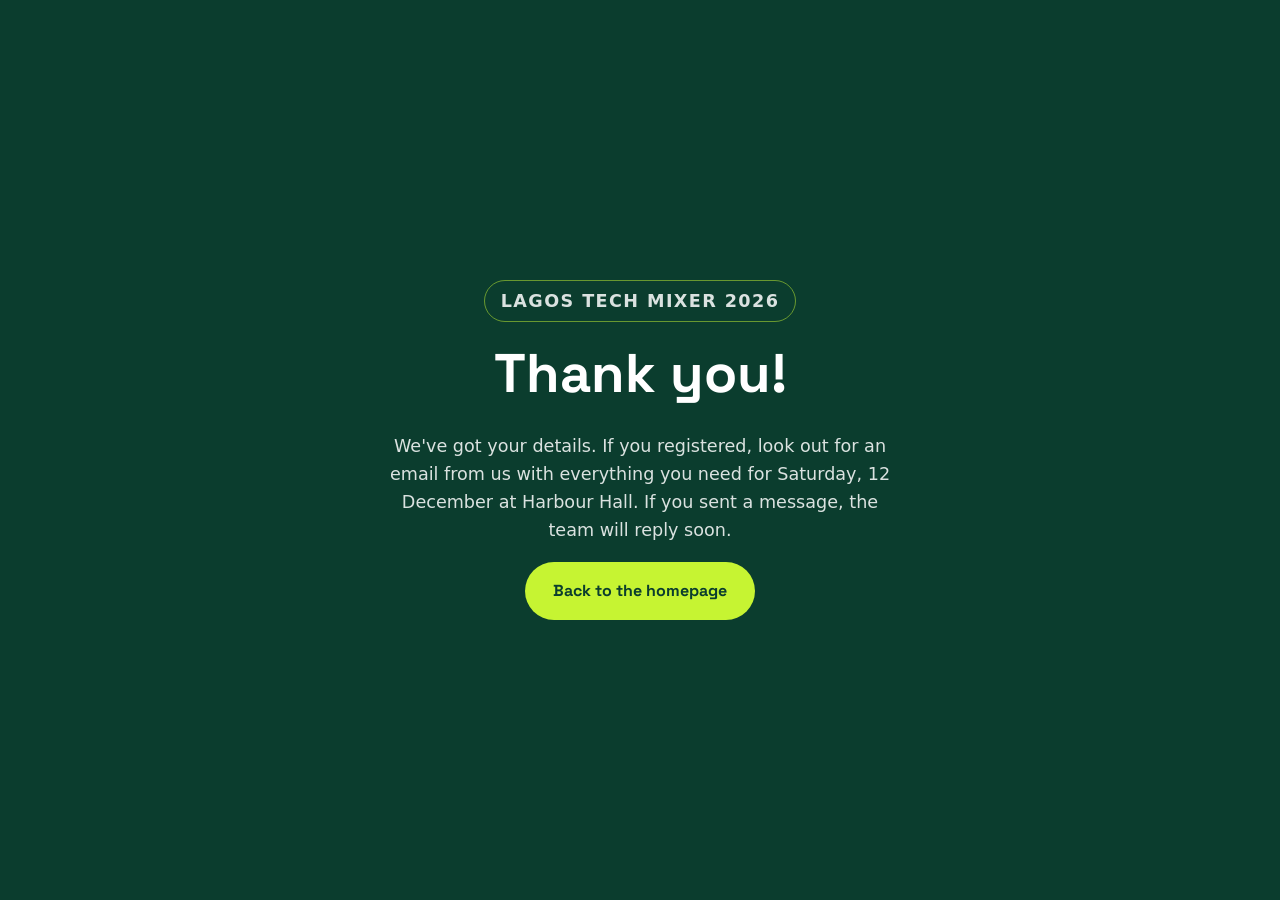
<file: thank-you.html>
<!DOCTYPE html>
<html lang="en">
<head>
  <meta charset="UTF-8">
  <meta name="viewport" content="width=device-width, initial-scale=1">
  <title>Thank you · Lagos Tech Mixer 2026</title>
  <meta name="description" content="Thanks for getting in touch with Lagos Tech Mixer. We'll be in touch soon.">
  <!-- Keep this page out of Google search results -->
  <meta name="robots" content="noindex">
  <meta name="theme-color" content="#0B3D2E">
  <link rel="icon" href="images/favicon.svg" type="image/svg+xml">

  <link rel="preconnect" href="https://fonts.googleapis.com">
  <link rel="preconnect" href="https://fonts.gstatic.com" crossorigin>
  <link rel="stylesheet" href="https://fonts.googleapis.com/css2?family=Space+Grotesk:wght@500;700&display=swap">
  <link rel="stylesheet" href="css/style.css">
</head>
<body>
  <main class="thanks">
    <div class="thanks__box">
      <p class="hero__label">Lagos Tech Mixer 2026</p>
      <h1>Thank you!</h1>
      <p>We've got your details. If you registered, look out for an email from us with everything you need for Saturday, 12 December at Harbour Hall. If you sent a message, the team will reply soon.</p>
      <a href="/" class="btn btn--accent">Back to the homepage</a>
    </div>
  </main>
</body>
</html>
</file>
<file: css/style.css>
/* =========================================================
   Lagos Tech Mixer — main stylesheet
   Mobile-first: base styles are for phones, then
   @media (min-width: ...) blocks add tablet/desktop layouts.
   ========================================================= */

/* ---------- 1. Colour scheme & design tokens ----------
   Change a colour here and it updates everywhere. */
:root {
  /* Main colour 1: deep green */
  --green-900: #0B3D2E;
  --green-800: #114B39;
  --green-700: #1A5E49;
  /* Main colour 2: off-white */
  --cream: #F4F7EF;
  --white: #FFFFFF;
  /* Accent: electric lime */
  --lime: #C6F432;
  --lime-dark: #A9D61B;

  --ink: #10231C;          /* body text on light backgrounds */
  --muted: #4B6158;        /* secondary text */
  --line: #DCE3D8;         /* borders */

  --font-heading: "Space Grotesk", system-ui, sans-serif;
  --font-body: system-ui, -apple-system, "Segoe UI", Roboto, Helvetica, Arial, sans-serif;

  --radius: 14px;
  --header-h: 68px;
  --shadow: 0 10px 30px rgba(11, 61, 46, 0.10);
}

/* ---------- 2. Reset & base ---------- */
*,
*::before,
*::after {
  box-sizing: border-box;
}

html {
  scroll-behavior: smooth;                  /* smooth scrolling for #links */
  scroll-padding-top: var(--header-h);      /* stop the sticky header covering section titles */
}

body {
  margin: 0;
  font-family: var(--font-body);
  font-size: 1rem;
  line-height: 1.6;
  color: var(--ink);
  background: var(--white);
  overflow-x: hidden;                       /* safety net against sideways scrolling */
}

img,
iframe {
  display: block;
  max-width: 100%;
  height: auto;
}

h1, h2, h3 {
  font-family: var(--font-heading);
  line-height: 1.15;
  margin: 0 0 0.5em;
}

p {
  margin: 0 0 1em;
}

a {
  color: inherit;
}

ul, ol {
  margin: 0;
  padding: 0;
  list-style: none;
}

/* Clear keyboard focus ring everywhere */
:focus-visible {
  outline: 3px solid var(--lime);
  outline-offset: 3px;
}

.container {
  width: 100%;
  max-width: 1140px;
  margin: 0 auto;
  padding: 0 20px;
}

/* Hidden visually but still read by screen readers */
.visually-hidden {
  position: absolute;
  width: 1px;
  height: 1px;
  overflow: hidden;
  clip: rect(0 0 0 0);
  white-space: nowrap;
}

.skip-link {
  position: absolute;
  left: 12px;
  top: -60px;
  z-index: 200;
  padding: 10px 16px;
  background: var(--lime);
  color: var(--green-900);
  font-weight: 700;
  border-radius: 8px;
}

.skip-link:focus {
  top: 12px;
}

/* ---------- 3. Buttons ---------- */
.btn {
  display: inline-block;
  padding: 14px 26px;
  border: 2px solid transparent;
  border-radius: 999px;
  font-family: var(--font-heading);
  font-weight: 700;
  font-size: 1rem;
  text-align: center;
  text-decoration: none;
  cursor: pointer;
  transition: transform 0.15s ease, background-color 0.15s ease, color 0.15s ease;
}

.btn:hover {
  transform: translateY(-2px);
}

.btn--accent {
  background: var(--lime);
  color: var(--green-900);
}

.btn--accent:hover {
  background: var(--lime-dark);
}

.btn--primary {
  background: var(--green-900);
  color: var(--white);
}

.btn--primary:hover {
  background: var(--green-700);
}

.btn--outline {
  border-color: var(--lime);
  color: var(--lime);
}

.btn--outline:hover {
  background: var(--lime);
  color: var(--green-900);
}

.btn--sm {
  padding: 9px 20px;
  font-size: 0.95rem;
}

.btn--block {
  display: block;
  width: 100%;
}

/* ---------- 4. Header & navigation ---------- */
.site-header {
  position: sticky;
  top: 0;
  z-index: 100;
  background: var(--green-900);
  color: var(--white);
  border-bottom: 1px solid rgba(255, 255, 255, 0.08);
}

.header-inner {
  display: flex;
  align-items: center;
  justify-content: space-between;
  height: var(--header-h);
}

.logo {
  font-family: var(--font-heading);
  font-weight: 700;
  font-size: 1.2rem;
  text-decoration: none;
}

.logo span {
  color: var(--lime);
}

/* Hamburger button (phones only) — three lines drawn with one span + ::before/::after */
.menu-toggle {
  position: relative;
  width: 44px;
  height: 44px;
  padding: 0;
  background: none;
  border: 0;
  cursor: pointer;
}

.menu-toggle__bar,
.menu-toggle__bar::before,
.menu-toggle__bar::after {
  position: absolute;
  left: 10px;
  width: 24px;
  height: 2px;
  background: var(--white);
  transition: transform 0.2s ease, background-color 0.2s ease;
}

.menu-toggle__bar {
  top: 21px;
}

.menu-toggle__bar::before,
.menu-toggle__bar::after {
  content: "";
  left: 0;
}

.menu-toggle__bar::before { top: -7px; }
.menu-toggle__bar::after  { top: 7px; }

/* When open, turn the three lines into an X */
.menu-toggle[aria-expanded="true"] .menu-toggle__bar {
  background: transparent;
}

.menu-toggle[aria-expanded="true"] .menu-toggle__bar::before {
  transform: translateY(7px) rotate(45deg);
}

.menu-toggle[aria-expanded="true"] .menu-toggle__bar::after {
  transform: translateY(-7px) rotate(-45deg);
}

/* Phone menu: a panel that drops down under the header */
.site-nav {
  position: absolute;
  top: var(--header-h);
  left: 0;
  right: 0;
  display: none;
  padding: 12px 20px 24px;
  background: var(--green-900);
  border-bottom: 1px solid rgba(255, 255, 255, 0.1);
}

.site-nav.is-open {
  display: block;
}

.site-nav ul a {
  display: block;
  padding: 12px 0;
  font-weight: 600;
  text-decoration: none;
  border-bottom: 1px solid rgba(255, 255, 255, 0.08);
}

.site-nav ul a:hover {
  color: var(--lime);
}

.site-nav .btn {
  margin-top: 16px;
}

/* ---------- 5. Hero ---------- */
.hero {
  position: relative;
  overflow: hidden;
  padding: 72px 0 80px;
  color: var(--white);
  text-align: center;
  background:
    radial-gradient(ellipse at 50% 0%, rgba(198, 244, 50, 0.18), transparent 60%),
    linear-gradient(180deg, var(--green-900) 0%, #072A20 100%);
}

/* Moving light beams (decoration only) */
.hero__beams span {
  position: absolute;
  top: -20%;
  width: 120px;
  height: 140%;
  background: linear-gradient(180deg, rgba(198, 244, 50, 0.22), transparent 70%);
  filter: blur(18px);
  transform-origin: top center;
  animation: sweep 9s ease-in-out infinite alternate;
}

.hero__beams span:nth-child(1) { left: 12%; }
.hero__beams span:nth-child(2) { left: 48%; animation-delay: -3s; animation-duration: 11s; }
.hero__beams span:nth-child(3) { left: 82%; animation-delay: -6s; }

@keyframes sweep {
  from { transform: rotate(-18deg); }
  to   { transform: rotate(18deg); }
}

.hero__content {
  position: relative;  /* sits above the beams */
}

.hero__label {
  display: inline-block;
  margin-bottom: 20px;
  padding: 6px 16px;
  border: 1px solid rgba(198, 244, 50, 0.5);
  border-radius: 999px;
  color: var(--lime);
  font-size: 0.8rem;
  font-weight: 700;
  letter-spacing: 0.08em;
  text-transform: uppercase;
}

.hero__title {
  font-size: clamp(2.6rem, 11vw, 5.5rem);  /* grows with screen width, within limits */
  letter-spacing: -0.02em;
}

.hero__meta {
  display: flex;
  flex-direction: column;
  gap: 4px;
  margin-bottom: 32px;
  font-size: 1.05rem;
  color: rgba(255, 255, 255, 0.85);
}

/* Countdown */
.countdown {
  display: grid;
  grid-template-columns: repeat(4, 1fr);
  gap: 10px;
  max-width: 520px;
  margin: 0 auto 32px;
}

.countdown__item {
  padding: 14px 4px;
  background: rgba(255, 255, 255, 0.06);
  border: 1px solid rgba(255, 255, 255, 0.12);
  border-radius: var(--radius);
}

.countdown__num {
  display: block;
  font-family: var(--font-heading);
  font-size: clamp(1.6rem, 7vw, 2.6rem);
  font-weight: 700;
  color: var(--lime);
  font-variant-numeric: tabular-nums;  /* digits are equal width, so numbers don't jiggle */
}

.countdown__label {
  font-size: 0.72rem;
  letter-spacing: 0.08em;
  text-transform: uppercase;
  color: rgba(255, 255, 255, 0.75);
}

.countdown__done {
  grid-column: 1 / -1;
  font-family: var(--font-heading);
  font-size: 1.5rem;
  color: var(--lime);
}

.hero__actions {
  display: flex;
  flex-direction: column;
  gap: 12px;
  max-width: 320px;
  margin: 0 auto 28px;
}

.hero__keynote {
  margin: 0;
  color: rgba(255, 255, 255, 0.8);
}

.hero__keynote a {
  color: var(--lime);
  font-weight: 700;
}

/* ---------- 6. Shared section styles ---------- */
.section {
  padding: 72px 0;
}

.section--alt {
  background: var(--cream);
}

.section--dark {
  background: var(--green-900);
  color: var(--white);
}

.eyebrow {
  margin-bottom: 8px;
  color: var(--green-700);
  font-size: 0.8rem;
  font-weight: 700;
  letter-spacing: 0.12em;
  text-transform: uppercase;
}

.section--dark .eyebrow {
  color: var(--lime);
}

.section-title {
  font-size: clamp(1.8rem, 5vw, 2.6rem);
}

.lead {
  max-width: 680px;
  font-size: 1.1rem;
  color: var(--muted);
}

.section--dark .lead {
  color: rgba(255, 255, 255, 0.8);
}

.card {
  padding: 28px 22px;
  background: var(--white);
  border-radius: var(--radius);
  box-shadow: var(--shadow);
  color: var(--ink);
}

/* Lists with a lime tick */
.checklist li {
  position: relative;
  padding-left: 30px;
  margin-bottom: 10px;
}

.checklist li::before {
  content: "";
  position: absolute;
  left: 0;
  top: 0.45em;
  width: 16px;
  height: 9px;
  border-left: 3px solid var(--lime);
  border-bottom: 3px solid var(--lime);
  transform: rotate(-45deg);
}

.checklist--dark li::before {
  border-color: var(--green-700);
}

/* ---------- 7. Our Story timeline ---------- */
.timeline {
  position: relative;
  margin-top: 40px;
  padding-left: 28px;
  border-left: 3px solid var(--line);
}

.timeline__item {
  position: relative;
  padding-bottom: 28px;
}

.timeline__item:last-child {
  padding-bottom: 0;
}

/* The dot on the line */
.timeline__item::before {
  content: "";
  position: absolute;
  left: -38px;
  top: 4px;
  width: 17px;
  height: 17px;
  border-radius: 50%;
  background: var(--white);
  border: 3px solid var(--green-700);
}

.timeline__item--now::before {
  background: var(--lime);
  border-color: var(--green-900);
}

.timeline__year {
  display: block;
  font-family: var(--font-heading);
  font-size: 1.6rem;
  font-weight: 700;
  color: var(--green-900);
}

.timeline__item p {
  margin: 0;
  color: var(--muted);
}

/* ---------- 8. Speaker ---------- */
.speaker {
  display: grid;
  gap: 32px;
}

.speaker__photo {
  margin: 0;
}

.speaker__photo img {
  width: 100%;
  max-width: 420px;
  border-radius: var(--radius);
  box-shadow: 14px 14px 0 var(--lime);
}

.speaker__role {
  margin-top: -6px;
  color: var(--green-700);
  font-weight: 700;
  font-size: 1.1rem;
}

.speaker__text .btn {
  margin-top: 8px;
}

/* ---------- 9. Gallery & lightbox ---------- */
.gallery {
  display: grid;
  grid-template-columns: repeat(2, 1fr);
  gap: 10px;
  margin-top: 32px;
}

.gallery__item {
  display: block;
  width: 100%;
  padding: 0;
  border: 0;
  border-radius: 10px;
  overflow: hidden;
  cursor: zoom-in;
  background: var(--line);
}

.gallery__item img {
  width: 100%;
  aspect-ratio: 4 / 3;
  object-fit: cover;
  transition: transform 0.3s ease;
}

.gallery__item:hover img {
  transform: scale(1.05);
}

.lightbox {
  max-width: min(1000px, 94vw);
  padding: 0;
  border: 0;
  border-radius: var(--radius);
  background: transparent;
}

.lightbox::backdrop {
  background: rgba(4, 20, 15, 0.88);
}

.lightbox__img {
  width: 100%;
  border-radius: var(--radius);
}

.lightbox__close {
  position: absolute;
  top: 8px;
  right: 8px;
  width: 44px;
  height: 44px;
  border: 0;
  border-radius: 50%;
  background: var(--lime);
  color: var(--green-900);
  font-size: 1.8rem;
  line-height: 1;
  cursor: pointer;
}

/* ---------- 10. Sponsors ---------- */
.tiers {
  display: grid;
  gap: 20px;
  margin-top: 36px;
}

.tier {
  display: flex;
  flex-direction: column;
  padding: 30px 24px;
  background: var(--white);
  border: 1px solid var(--line);
  border-radius: var(--radius);
}

.tier--gold {
  background: var(--green-900);
  color: var(--white);
  border-color: var(--green-900);
  box-shadow: var(--shadow);
}

.tier__badge {
  align-self: flex-start;
  padding: 4px 12px;
  border-radius: 999px;
  background: var(--lime);
  color: var(--green-900);
  font-size: 0.75rem;
  font-weight: 700;
  text-transform: uppercase;
  letter-spacing: 0.06em;
}

.tier__name {
  font-size: 1.4rem;
  margin-bottom: 4px;
}

.tier__price {
  font-family: var(--font-heading);
  font-size: 2.2rem;
  font-weight: 700;
  color: var(--green-700);
}

.tier--gold .tier__price {
  color: var(--lime);
}

.tier__list {
  flex-grow: 1;  /* pushes the button to the bottom so all cards line up */
  margin-bottom: 24px;
}

.tier__list li {
  padding: 10px 0;
  border-top: 1px solid var(--line);
}

.tier--gold .tier__list li {
  border-color: rgba(255, 255, 255, 0.15);
}

.tier .btn {
  padding-left: 12px;
  padding-right: 12px;
  font-size: 0.92rem;
}

.presenting {
  margin-top: 56px;
  text-align: center;
}

.presenting__title {
  font-size: 0.85rem;
  letter-spacing: 0.14em;
  text-transform: uppercase;
  color: var(--muted);
}

.presenting__logos {
  display: grid;
  grid-template-columns: repeat(2, 1fr);
  gap: 12px;
  margin-top: 16px;
}

.logo-box {
  display: flex;
  align-items: center;
  justify-content: center;
  height: 80px;
  padding: 0 10px;
  background: #E3E7E1;
  border-radius: 10px;
  color: #5A6660;
  font-family: var(--font-heading);
  font-weight: 700;
  font-size: 1.05rem;
}

/* ---------- 11. Forms ---------- */
.form-layout {
  display: grid;
  gap: 36px;
}

.field {
  margin-bottom: 18px;
}

.field label {
  display: block;
  margin-bottom: 6px;
  font-weight: 600;
  font-size: 0.95rem;
}

.field input,
.field select,
.field textarea {
  width: 100%;
  padding: 12px 14px;
  border: 1.5px solid var(--line);
  border-radius: 10px;
  background: var(--white);
  color: var(--ink);
  font: inherit;
}

.field input:focus,
.field select:focus,
.field textarea:focus {
  outline: none;
  border-color: var(--green-700);
  box-shadow: 0 0 0 3px rgba(198, 244, 50, 0.6);
}

.field textarea {
  resize: vertical;
}

.contact-email a {
  font-family: var(--font-heading);
  font-size: 1.2rem;
  font-weight: 700;
  color: var(--green-700);
  word-break: break-word;
}

/* ---------- 12. Location ---------- */
.location {
  display: grid;
  gap: 32px;
}

.location__address {
  margin-bottom: 24px;
  font-style: normal;
  font-size: 1.15rem;
  font-weight: 600;
}

.location__sub {
  font-size: 1.2rem;
}

.map {
  overflow: hidden;
  border-radius: var(--radius);
  box-shadow: var(--shadow);
}

.map iframe {
  width: 100%;
  height: 340px;
  border: 0;
}

/* ---------- 13. Footer ---------- */
.site-footer {
  padding: 36px 0;
  background: #072A20;
  color: rgba(255, 255, 255, 0.8);
  font-size: 0.95rem;
}

.footer-inner {
  display: flex;
  flex-direction: column;
  align-items: center;
  gap: 16px;
  text-align: center;
}

.footer-inner p {
  margin: 0;
}

.social {
  display: flex;
  gap: 12px;
}

.social a {
  display: grid;
  place-items: center;
  width: 44px;
  height: 44px;
  border: 1px solid rgba(255, 255, 255, 0.2);
  border-radius: 50%;
  color: var(--white);
  transition: background-color 0.15s ease, color 0.15s ease;
}

.social a:hover {
  background: var(--lime);
  color: var(--green-900);
}

/* ---------- 14. Thank-you page ---------- */
.thanks {
  display: grid;
  place-items: center;
  min-height: 100vh;
  padding: 20px;
  background: var(--green-900);
  color: var(--white);
  text-align: center;
}

.thanks__box {
  max-width: 520px;
}

.thanks__box h1 {
  font-size: clamp(2.2rem, 8vw, 3.4rem);
}

.thanks__box p {
  color: rgba(255, 255, 255, 0.85);
  font-size: 1.1rem;
}

/* =========================================================
   TABLET (768px and up)
   ========================================================= */
@media (min-width: 768px) {
  .container {
    padding: 0 32px;
  }

  .section {
    padding: 96px 0;
  }

  .hero {
    padding: 110px 0 120px;
  }

  .hero__meta {
    flex-direction: row;
    justify-content: center;
    gap: 0;
  }

  /* Dots between date · time · venue */
  .hero__meta li + li::before {
    content: "·";
    margin: 0 12px;
    color: var(--lime);
  }

  .hero__actions {
    flex-direction: row;
    justify-content: center;
    max-width: none;
  }

  .countdown {
    gap: 16px;
  }

  .countdown__item {
    padding: 20px 8px;
  }

  /* Timeline goes horizontal */
  .timeline {
    display: grid;
    grid-template-columns: repeat(3, 1fr);
    gap: 24px;
    padding: 34px 0 0;
    border-left: 0;
    border-top: 3px solid var(--line);
  }

  .timeline__item {
    padding-bottom: 0;
  }

  .timeline__item::before {
    left: 0;
    top: -45px;
  }

  .speaker {
    grid-template-columns: 1fr 1.2fr;
    align-items: center;
    gap: 56px;
  }

  .gallery {
    grid-template-columns: repeat(3, 1fr);
    gap: 14px;
  }

  .presenting__logos {
    grid-template-columns: repeat(4, 1fr);
  }

  .tiers {
    grid-template-columns: repeat(3, 1fr);
    gap: 16px;
  }

  .tier {
    padding: 28px 20px;
  }

  .tier__price {
    font-size: clamp(1.7rem, 3vw, 2.2rem);
  }

  .card {
    padding: 36px 32px;
  }
}

/* =========================================================
   DESKTOP (1024px and up)
   ========================================================= */
@media (min-width: 1024px) {
  :root {
    --header-h: 76px;
  }

  /* Hide the hamburger and show the links in a row */
  .menu-toggle {
    display: none;
  }

  .site-nav {
    position: static;
    display: flex;
    align-items: center;
    gap: 28px;
    padding: 0;
    background: none;
    border: 0;
  }

  .site-nav ul {
    display: flex;
    gap: 24px;
  }

  .site-nav ul a {
    padding: 6px 0;
    border: 0;
    font-size: 0.95rem;
  }

  .site-nav .btn {
    margin-top: 0;
  }

  .tiers {
    gap: 24px;
  }

  .tier {
    padding: 32px 26px;
  }

  .tier--gold {
    transform: scale(1.04);  /* Gold card stands out a little */
  }

  .form-layout {
    grid-template-columns: 1fr 1fr;
    align-items: center;
    gap: 64px;
  }

  .location {
    grid-template-columns: 1fr 1.4fr;
    align-items: center;
    gap: 56px;
  }

  .map iframe {
    height: 420px;
  }

  .footer-inner {
    flex-direction: row;
    justify-content: space-between;
    text-align: left;
  }
}

/* Respect people who turn off animations in their device settings */
@media (prefers-reduced-motion: reduce) {
  html {
    scroll-behavior: auto;
  }

  *,
  *::before,
  *::after {
    animation: none !important;
    transition: none !important;
  }
}
</file>
